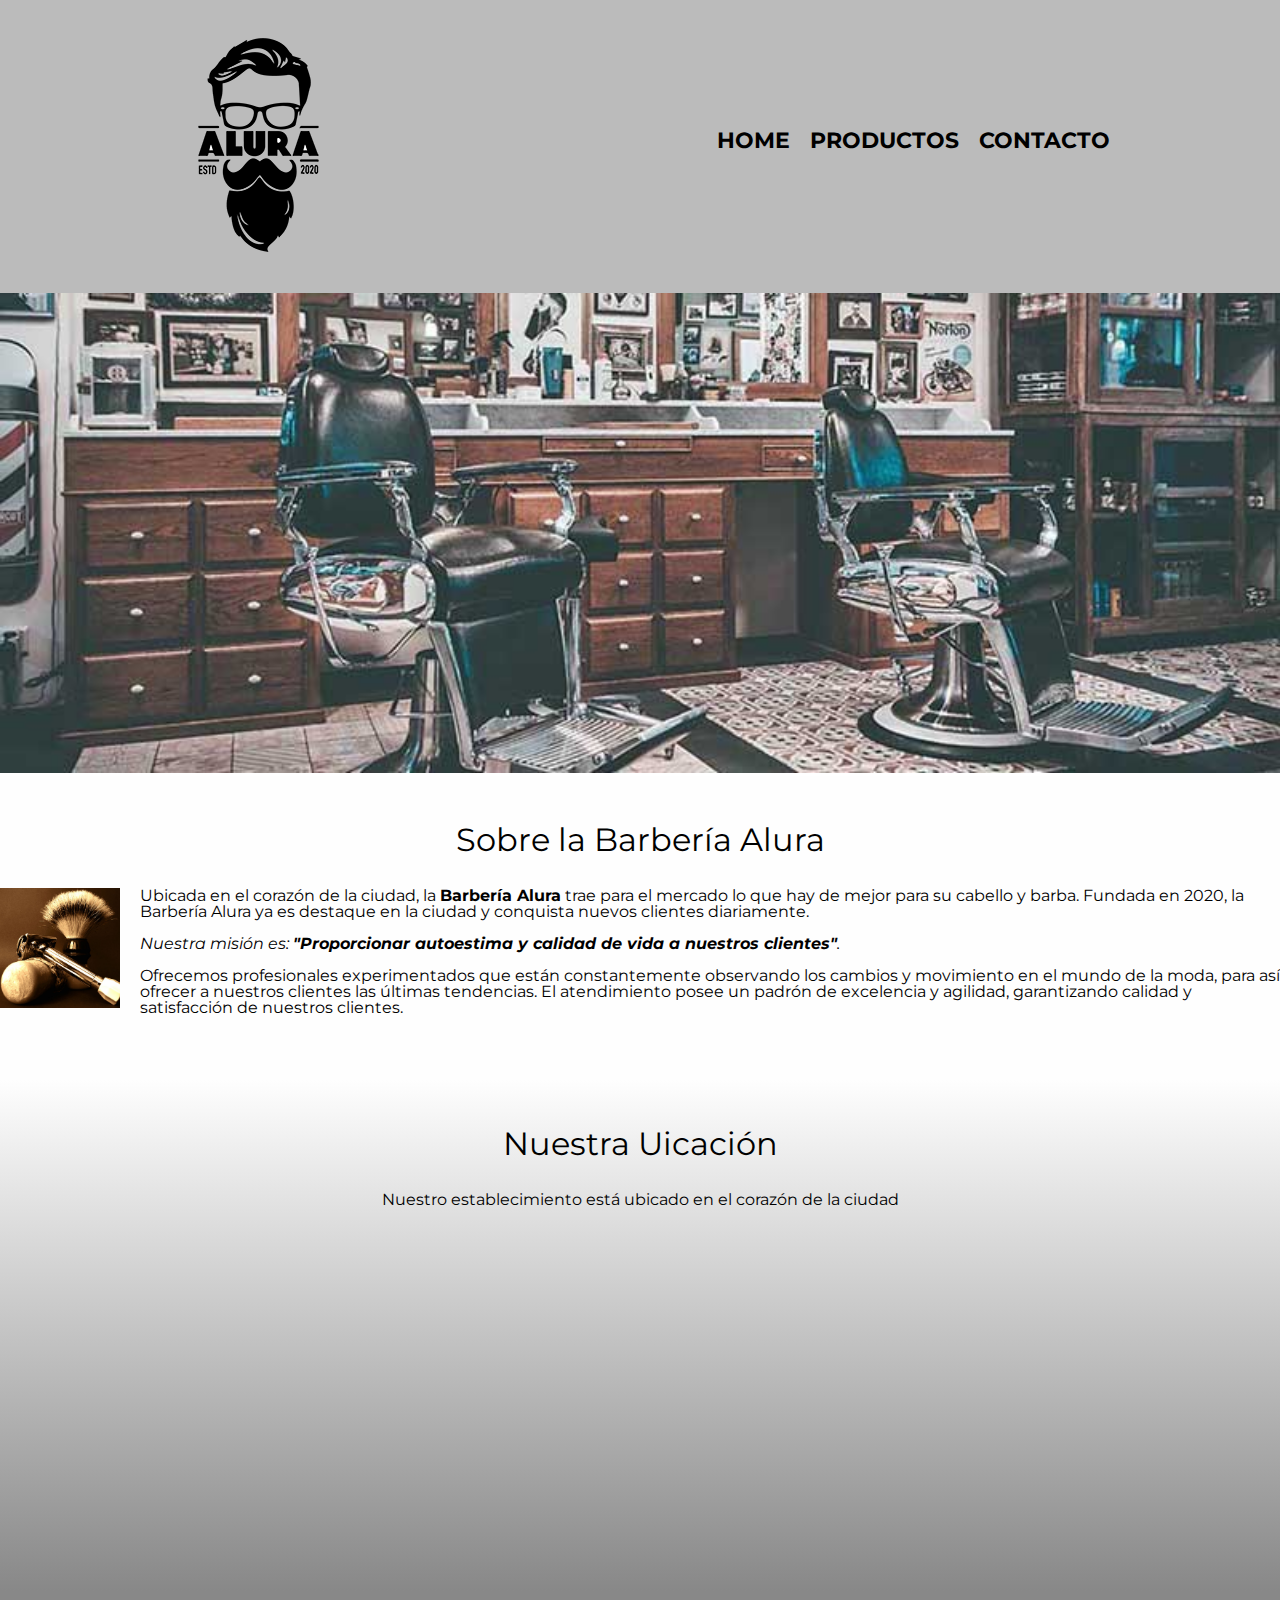
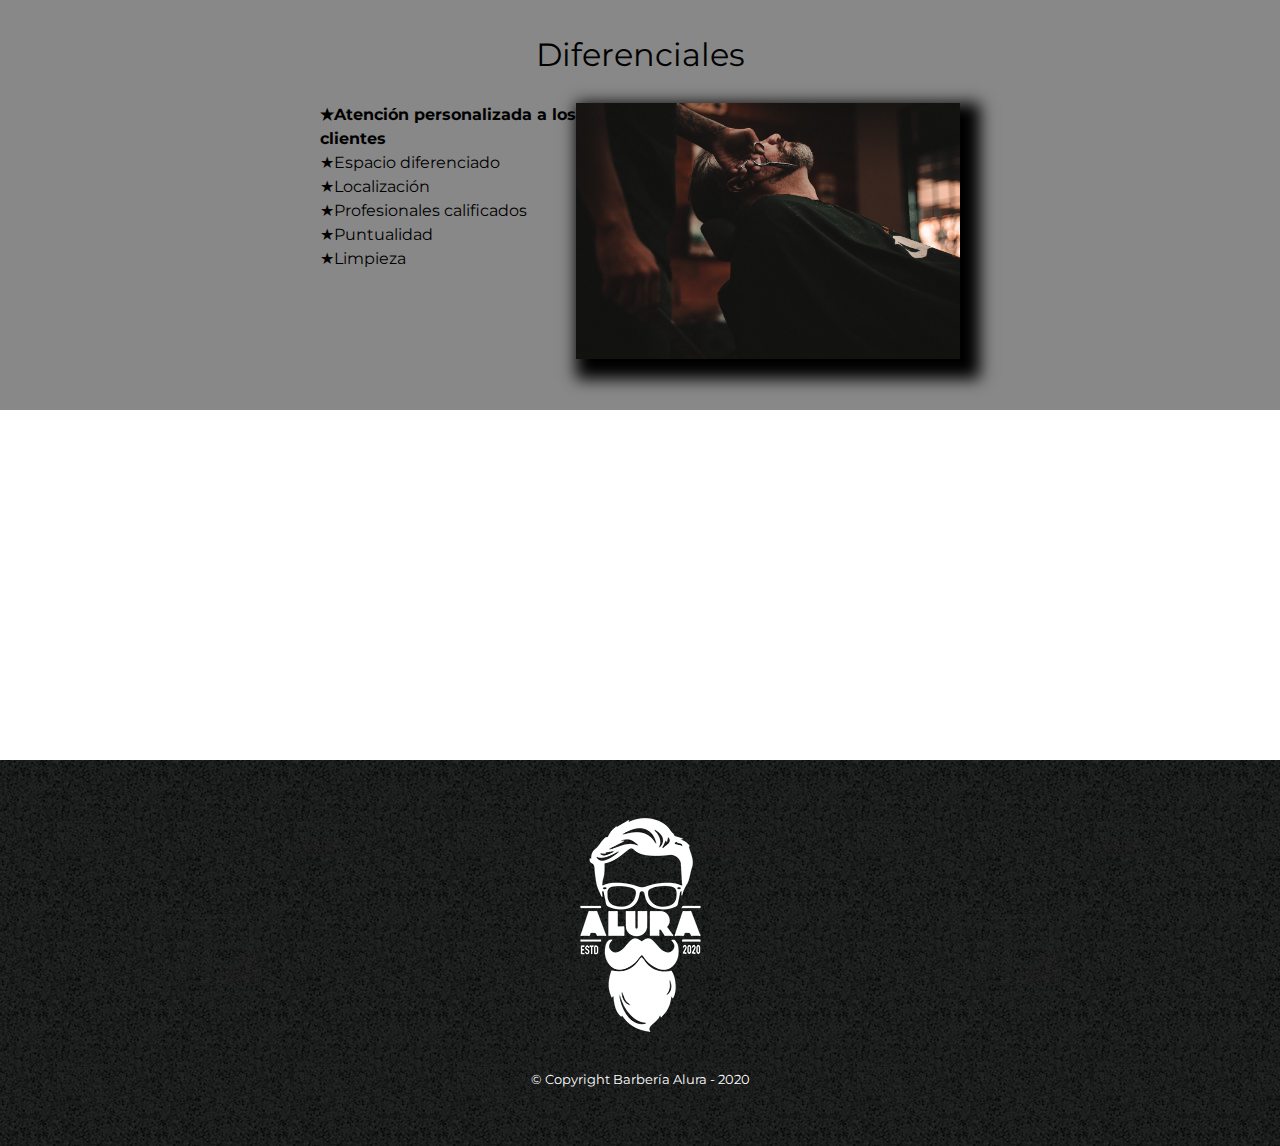
<file: index.html>
<!DOCTYPE html>

<html lang="es">
    
    <head>

        <meta charset="UTF-8"> 
        <meta name="viewport" content="width=device-width">
        <title>Barbería Alura</title>
        <link rel="stylesheet" href="reset.css">
        <link rel="stylesheet" href="style.css">
        <link rel="preconnect" href="https://fonts.googleapis.com">
        <link rel="preconnect" href="https://fonts.gstatic.com" crossorigin>
        <link href="https://fonts.googleapis.com/css2?family=Montserrat:wght@300&display=swap" rel="stylesheet">
    
    </head>

    <body>

        <header>
            <div class="caja">
                <h1><img src="imagenes/logo.png"></h1>
                <nav>
                    <ul>
                        <li><a href="index.html">Home</a></li>
                        <li><a href="productos.html">Productos</a></li>
                        <li><a href="contacto.html">Contacto</a></li>
                    </ul>
                </nav>
            </div>
        </header>

        <img class="banner" src="banner/banner.jpg">
        
        <main>
            <section class="principal">
    
                <h2 class="titulo-principal">Sobre la Barbería Alura</h2>

                <img src="imagenes/utensilios.jpg" class="utensilios" alt="utensilios para barberia ">
    
                <p>Ubicada en el corazón de la ciudad, la <strong>Barbería Alura</strong> trae para el mercado lo que hay de mejor para su cabello y barba. Fundada en 2020, la Barbería Alura ya es destaque en la ciudad y conquista nuevos clientes diariamente.</p>
    
                <p id="mision"><em>Nuestra misión es: <strong>"Proporcionar autoestima y calidad de vida a nuestros clientes"</strong>.</em></p>
    
                <p>Ofrecemos profesionales experimentados que están constantemente observando los cambios y movimiento en el mundo de la moda, para así ofrecer a nuestros clientes las últimas tendencias. El atendimiento posee un padrón de excelencia y agilidad, garantizando calidad y satisfacción de nuestros clientes.</p> 
    
            </section>

            <section class="mapa">
                <h3 class="titulo-principal">Nuestra Uicación</h3>
                <p>Nuestro establecimiento está ubicado en el corazón de la ciudad</p>
                <div class="mapa-contenido">
                    <iframe src="https://www.google.com/maps/embed?pb=!1m18!1m12!1m3!1d3176.937200491255!2d-46.63574677780605!3d-23.58870615897955!2m3!1f0!2f0!3f0!3m2!1i1024!2i768!4f13.1!3m3!1m2!1s0x94ce5a2b2ed7f3a1%3A0xab35da2f5ca62674!2sCaelum%20-%20Education%20and%20Innovation!5e0!3m2!1ses-419!2smx!4v1684129121452!5m2!1ses-419!2smx" width="100%" height="300" style="border:0;" allowfullscreen="" loading="lazy" referrerpolicy="no-referrer-when-downgrade"></iframe>
                </div>
            </section>
    
            <section class="diferenciales">
    
                <h3 class="titulo-principal">Diferenciales</h3>
                <div class="contenido-diferenciales">
                    <ul class="lista-diferenciales">
                        <li class="items">Atención personalizada a los clientes</li>
                        <li class="items">Espacio diferenciado</li>
                        <li class="items">Localización</li>
                        <li class="items">Profesionales calificados</li>
                        <li class="items">Puntualidad</li>
                        <li class="items">Limpieza</li>
                    </ul><img src="diferenciales/diferenciales.jpg" class="imagenDiferenciales">
                </div>
            </section>
            <div class="video">
                <iframe width="100%" height="315" src="https://www.youtube.com/embed/QmtPlbxB7rA" title="YouTube video player" frameborder="0" allow="accelerometer; autoplay; clipboard-write; encrypted-media; gyroscope; picture-in-picture; web-share" allowfullscreen></iframe>
            </div>
        </main>
        <footer>
            <img src="imagenes/logo-blanco.png"  alt="Logo de la Barbería Alura">
            <p class="copyright">&copy Copyright Barbería Alura - 2020</p>
        </footer> 
    </body>
</html>
</file>
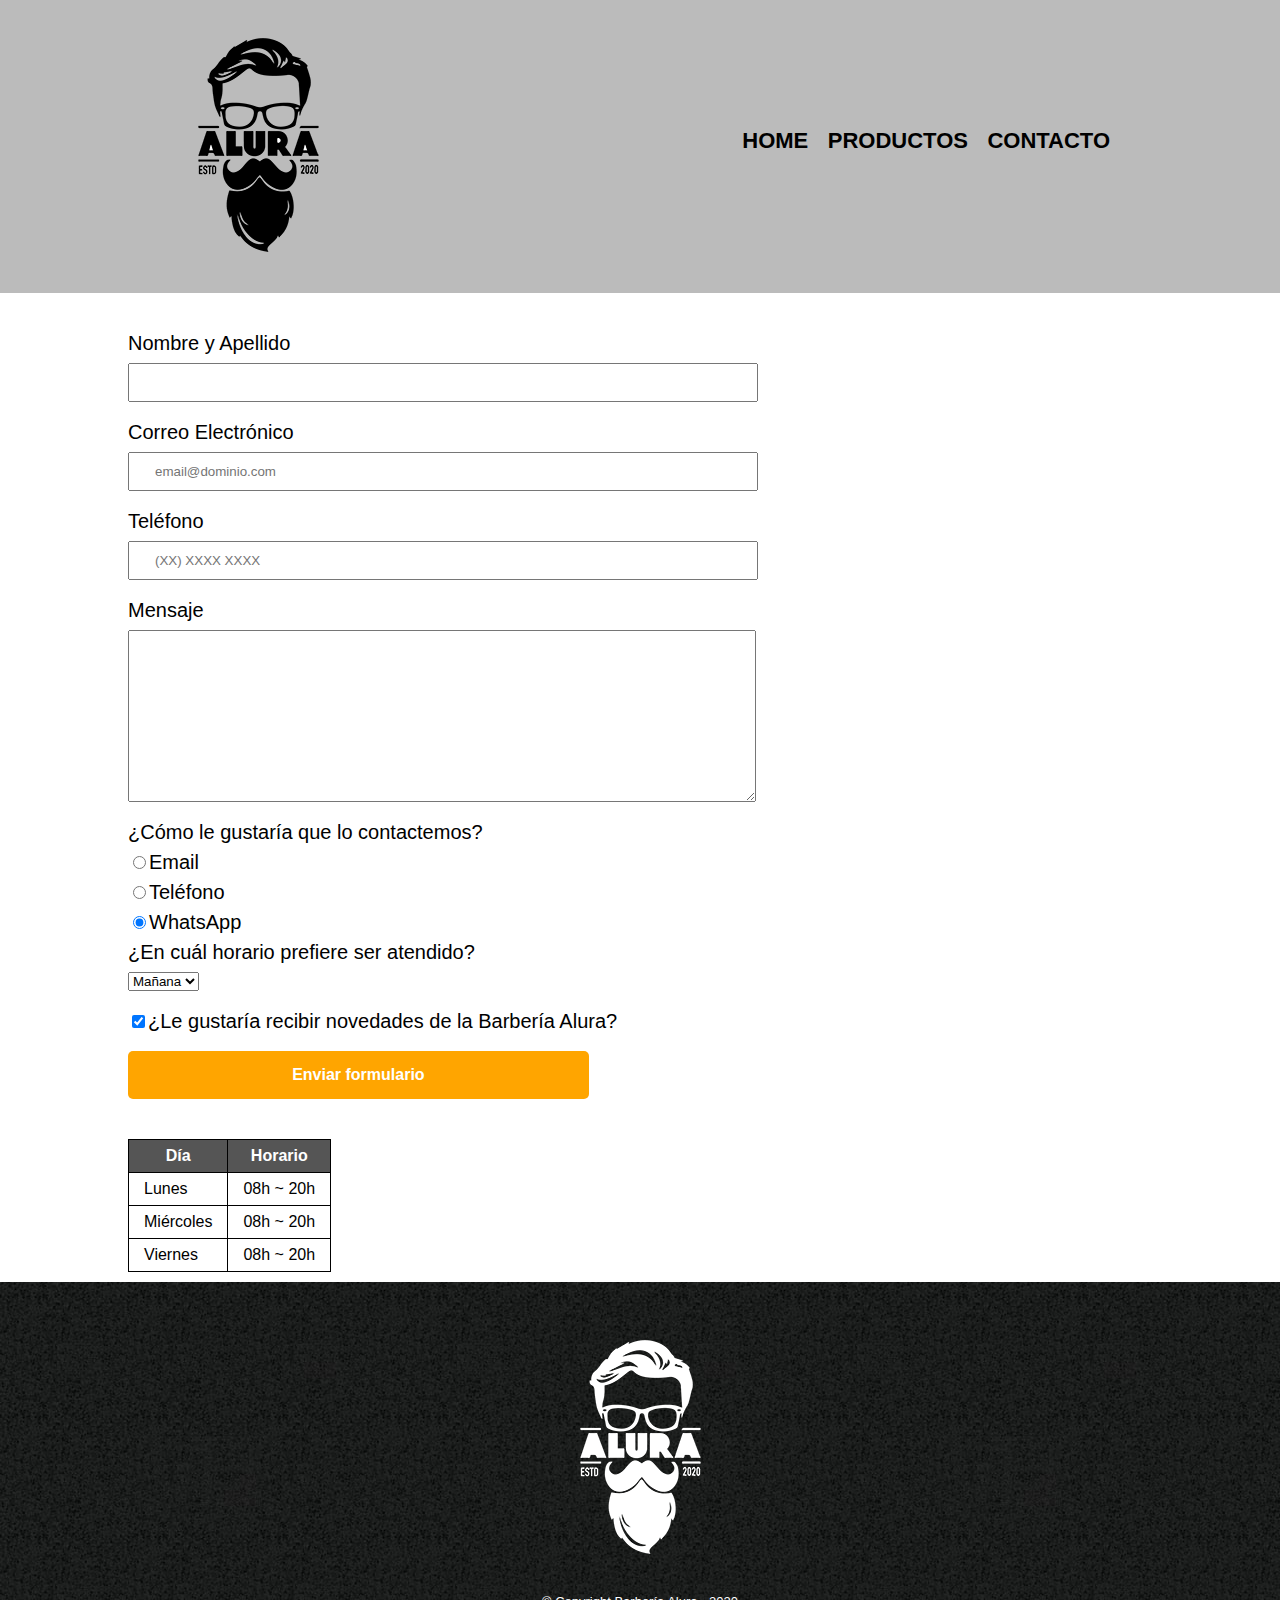
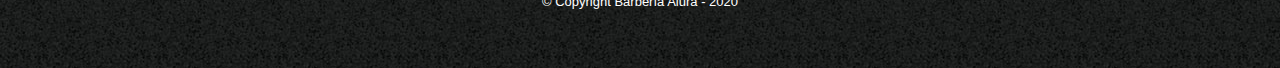
<file: contacto.html>
<!DOCTYPE html>

<html>
    <head>
        <meta charset="UTF-8">
        <meta name="viewport" content="width=device-width">
        <title>Contacto - Barbería Alura</title>
        <link rel="stylesheet" href="reset.css">
        <link rel="stylesheet" href="style.css">
    </head>
    <body>
                <header>
            <div class="caja">
                <h1><img src="imagenes/logo.png"></h1>
                <nav>
                    <ul>
                        <li><a href="index.html">Home</a></li>
                        <li><a href="productos.html">Productos</a></li>
                        <li><a href="contacto.html">Contacto</a></li>
                    </ul>
                </nav>
            </div>
        </header>
        <main>
            <form>
                <label for="nombreapellido">Nombre y Apellido</label>
                <input type="text" id="nombreapellido" class="input-padron" required>

                <label for="correoelectronico">Correo Electrónico</label>
                <input type="email" id="correoelectronico" class="input-padron" required placeholder="email@dominio.com">

                <label for="telefono">Teléfono</label>
                <input type="tel" id="telefono" class="input-padron" required placeholder="(XX) XXXX XXXX">

                <label for="mensaje">Mensaje</label>
                <textarea cols="70" rows="10" id="mensaje" class="input-padron" required></textarea>
                
                <fieldset>
                    <legend>¿Cómo le gustaría que lo contactemos?</legend>

                    <label for="radio-email"><input type="radio" name="contacto" value="email" id="radio-email">Email</label>
                    
                    <label for="radio-telefono"><input type="radio" name="contacto" value="telefono" id="radio-telefono">Teléfono</label>
                    
                    <label for="radio-whatsapp"><input type="radio" name="contacto" value="whatsapp" id="radio-whatsapp" checked>WhatsApp</label>
                    
                </fieldset>
               
                <fieldset>
                    <legend>¿En cuál horario prefiere ser atendido?</legend>
                    <select>
                        <option>Mañana</option>
                        <option>Tarde</option>
                        <option>Noche</option>
                    </select>
                </fieldset>
                
                <label class="checkbox"><input type="checkbox" checked>¿Le gustaría recibir novedades de la Barbería Alura?</label>                
                
                <input type="submit" value="Enviar formulario" class="enviar">

            </form>

            <table>
                <thead>
                    <tr>
                        <th>Día</th>
                        <th>Horario</th>
                    </tr>
                </thead>
                <tbody>
                    <tr>
                        <td>Lunes</td>
                        <td>08h ~ 20h</td>
                    </tr>
                    <tr>
                        <td>Miércoles</td>
                        <td>08h ~ 20h</td>
                    </tr>
                    <tr>
                        <td>Viernes</td>
                        <td>08h ~ 20h</td>
                    </tr>
                </tbody>
            </table>
        </main>
        <footer>
            <img src="imagenes/logo-blanco.png"  alt="Logo de la Barbería Alura">
            <p class="copyright">&copy Copyright Barbería Alura - 2020</p>
        </footer>
    </body>
</html>
</file>
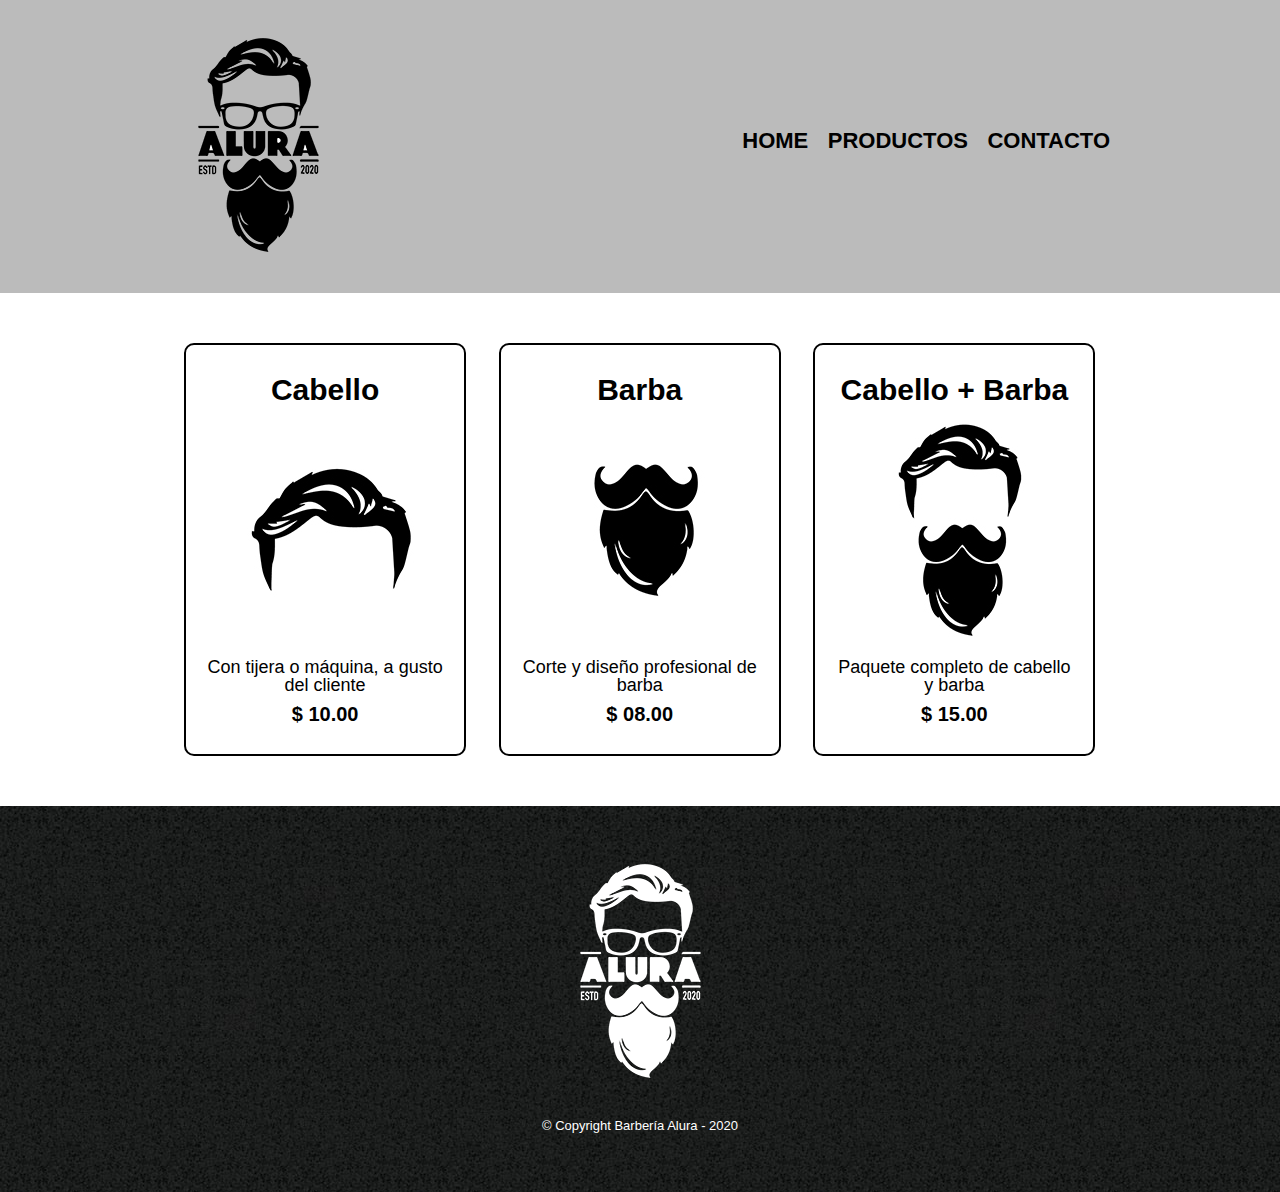
<file: productos.html>
<!DOCTYPE html>

<html>
    <head>
        <meta charset="UTF-8">
        <meta name="viewport" content="width=device-width">
        <title>Productos - Barbería Alura</title>
        <link rel="stylesheet" href="reset.css">
        <link rel="stylesheet" href="style.css">
    </head>
    <body>
        <header>
            <div class="caja">
                <h1><img src="imagenes/logo.png"></h1>
                <nav>
                    <ul>
                        <li><a href="index.html">Home</a></li>
                        <li><a href="productos.html">Productos</a></li>
                        <li><a href="contacto.html">Contacto</a></li>
                    </ul>
                </nav>
            </div>
        </header>

        <main>
            <ul class="productos">
                <li>
                    <h2>Cabello</h2>
                    <img src="imagenes/cabello.jpg">
                    <p class="producto-descripcion">Con tijera o máquina, a gusto del cliente</p>
                    <p class="producto-precio">$ 10.00</p>
                </li>
                <li>
                    <h2>Barba</h2>
                    <img src="imagenes/barba.jpg">
                    <p class="producto-descripcion">Corte y diseño profesional de barba</p>
                    <p class="producto-precio">$ 08.00</p>
                </li>
                <li>
                    <h2>Cabello + Barba</h2>
                    <img src="imagenes/cabello+barba.jpg">
                    <p class="producto-descripcion">Paquete completo de cabello y barba</p>
                    <p class="producto-precio">$ 15.00</p>
                </li>
            </ul>
        </main>

        <footer>
            <img src="imagenes/logo-blanco.png">
            <p class="copyright">&copy Copyright Barbería Alura - 2020</p>
        </footer>
    </body>
</html>
</file>
<file: style.css>
body{
    font-family: 'Montserrat', sans-serif;
}
header {
    background-color: #BBBBBB;
    padding: 20px 0;
}

.caja{
    width: 940px;
    position: relative;
    margin: 0 auto;
    font-weight: bold;
}

nav{
    position: absolute;
    top:110px;
    right: 0;
}

nav li{
    display: inline;
    margin: 0 0 0 15px;
}

nav a{
    text-transform: uppercase;
    color: #000000;
    font-size: 22px;
    text-decoration: none;
}

nav a:hover{
    color: #c78c19;
    text-decoration: underline;
}
.productos{
    width: 940px;
    margin: 0 auto;
    padding: 50px;
}

.productos li{
    display: inline-block;
    text-align: center;
    width: 30%;
    vertical-align: top;
    margin: 0 1.5%;
    padding: 30px 20px;
    box-sizing: border-box;
    border: 2px solid #000000;
    border-radius: 10px;
}

.productos li:hover{
    border-color:#c78c19;
}

.productos li:active{
    border-color:#088c19;
}

.productos h2{
    font-size: 30px;
    font-weight: bold;
}

.productos li:hover h2{
    font-size: 33px;
}

.producto-descripcion{
    font-size: 18px;
}

.producto-precio{
    font-size: 20px;
    font-weight: bold;
    margin-top:10px;
}

footer{
    text-align: center;
    background: url(imagenes/bg.jpg);
    padding:40px;
}

.copyright{
    color:#FFFFFF;
    font-size: 13px;
    margin:20px;
}

form{
    margin: 40px 0 10px 10%;
}

form label, form legend{
    display: block;
    font-size: 20px;
    margin: 0 0 10px;
}

.input-padron{
    display: block;
    margin: 0 0 20px;
    padding: 10px 25px;
    width: 50%;
}

.checkbox{
    margin:20px 0;
}

.enviar{
    width: 40%;
    padding: 15px 0;
    font-size: 1em;
    font-weight: bold;
    color:white;
    background: orange;
    border:none;
    border-radius: 5px;
    transition: 1s all;
    cursor:pointer;
}

.enviar:hover{
    background: darkorange;
    transform: scale(1.2);
}

table{
    margin: 40px 40px 10px 10%;
}

thead{
    background: #555555;
    color:white;
    font-weight: bold;
}

td,th{
    border: 1px solid #000000;
    padding: 8px 15px;
}



/*Css para HOME*/
.banner{
    width: 100%;
}
.principal{
    padding: 3em 0;
    background-color:#FEFEFE ;
}
.titulo-principal{
    text-align: center;
    font-size: 2em;
    margin: 0 0 1em;
    clear: left;
}
.principal p{
    margin: 0 0 1em;
}
.principal strong{
    font-weight: bold;
}
.principal em{
    font-style: italic;
}
.utensilios{
    width: 120px;
    float: left;
    margin: 0 20px 20px 0;
}
.mapa{
    padding: 3em 0;
    background: linear-gradient(#FEFEFE,#888888);
}
.mapa p{
    margin: 2em 0;
    text-align: center;
}
.mapa-contenido{
    margin: 0 auto;
    width: 60%;
}
.diferenciales{
    background-color: #888888;
    padding: 3em 0;
}
.contenido-diferenciales{
    width: 640px;
    margin: 0 auto;
}
.lista-diferenciales{
    width: 40%;
    display: inline-block;
    vertical-align: top;
    cursor: default;
}
.items{
    line-height: 1.5;
}
.items:before{
    content:"★";
}
.items:first-child{
    font-weight: bold;
}
.items:hover{
    transition: 1s all;
    transform: scale(1.2);
}
.imagenDiferenciales{
    width: 60%;
    transition: 300ms;
    box-shadow: 10px 10px 15px 10px #000000;
}
.imagenDiferenciales:hover{
    opacity: 0.3;
}
.video{
    width: 560px;
    margin: 1em auto;
}
@media screen and (max-width:480px){
    h1{
        text-align: center;
    }
    nav{
        position: static;
    }
    .enviar{
        margin-left: 20%;
    }
    .lista-diferenciales, .imagenDiferenciales{
        width: 100%;
    }
    .caja, .principal, .mapa-contenido, .video, .contenido-diferenciales,.productos, .productos li{
        width: auto;
    }
    .productos li{
        display: block;
        margin: 0 0 1em 0;
    }
}
</file>
